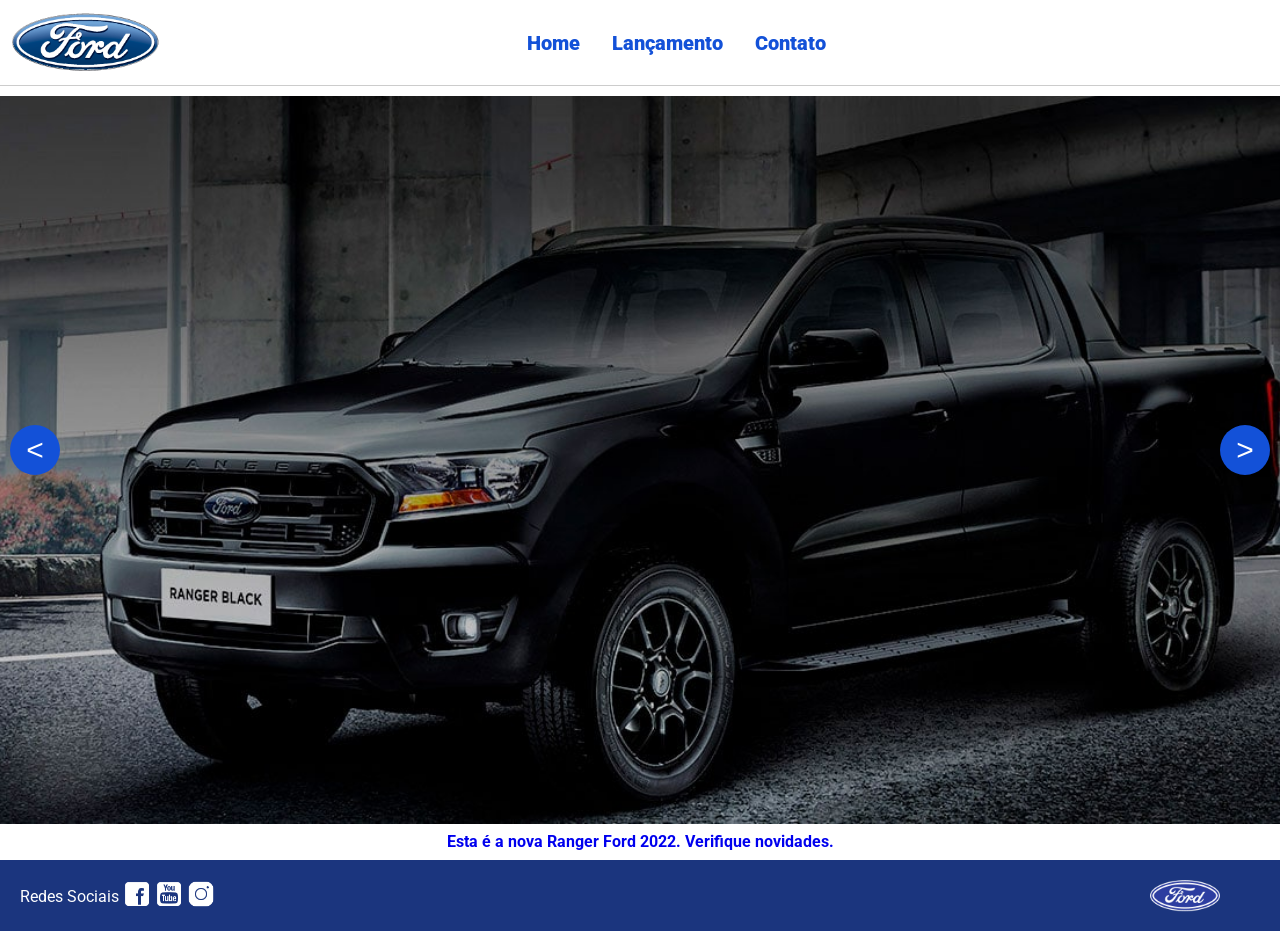
<file: Javascript_Sprint1-main/index.html>
<!DOCTYPE html>
<html lang="pt-br">
<head>
    <meta charset="UTF-8">
    <meta http-equiv="X-UA-Compatible" content="IE=edge">
    <meta name="viewport" content="width=device-width, initial-scale=1.0">
    <title>Ford</title>    
    <link href="css/reset.css" rel="stylesheet">
    <link href="css/style.css" rel="stylesheet">
    
</head>
<body>
    <header>       
        <div>
            <img src="img/logo-ford-256.png" width="150" class="logo" />
        </div>
        <nav>
            <ul>
                <li>
                    <a href="index.html">Home</a>
                </li>
                <li>
                    <a href="lancamento.html">Lançamento</a>
                </li>
                <li>
                    <a href="contato.html">Contato</a>
                </li>
            </ul>
        </nav>

    </header>
    <main>

        <button id="avance_btn"> > </button>
        <div id="carousel"></div>
        <button id="volte_btn"> < </button>

        <div id="carousel-title"></div>
        <script src="js/carousel.js"></script>

        <script>
             //insert each image on carousel
            carouselArr.push(new Carousel("imagem_1.jpg","Esta é a nova Ranger Ford 2022. Verifique novidades.","lancamento.html"));
            carouselArr.push(new Carousel("imagem_2.jpg","Ford a nossa história","#"));
            carouselArr.push(new Carousel("imagem_3.jpg","Nova Ford Bronco Sport 2022","lancamento.html"));
            Carousel.Start(carouselArr);
        </script>
    </main>
    <footer>
        <nav id="social">
            <ul>
                <li><span class="redesociais">Redes Sociais</span></li>
                <li><a href="#" title="Facebook"><img src="img/facebook-50.png"></a></li>
                <li><a href="#" title="YouTube"><img src="img/youtube-squared-50.png"></a></li>
                <li><a href="#" title="Instagram"><img src="img/instagram-logo-50.png"></a></li>
            </ul>
        </nav>
        <div>
           <img src="img/ford-96.png" width="70"  />
        </div>
    </footer>    
</body>
</html>
</file>
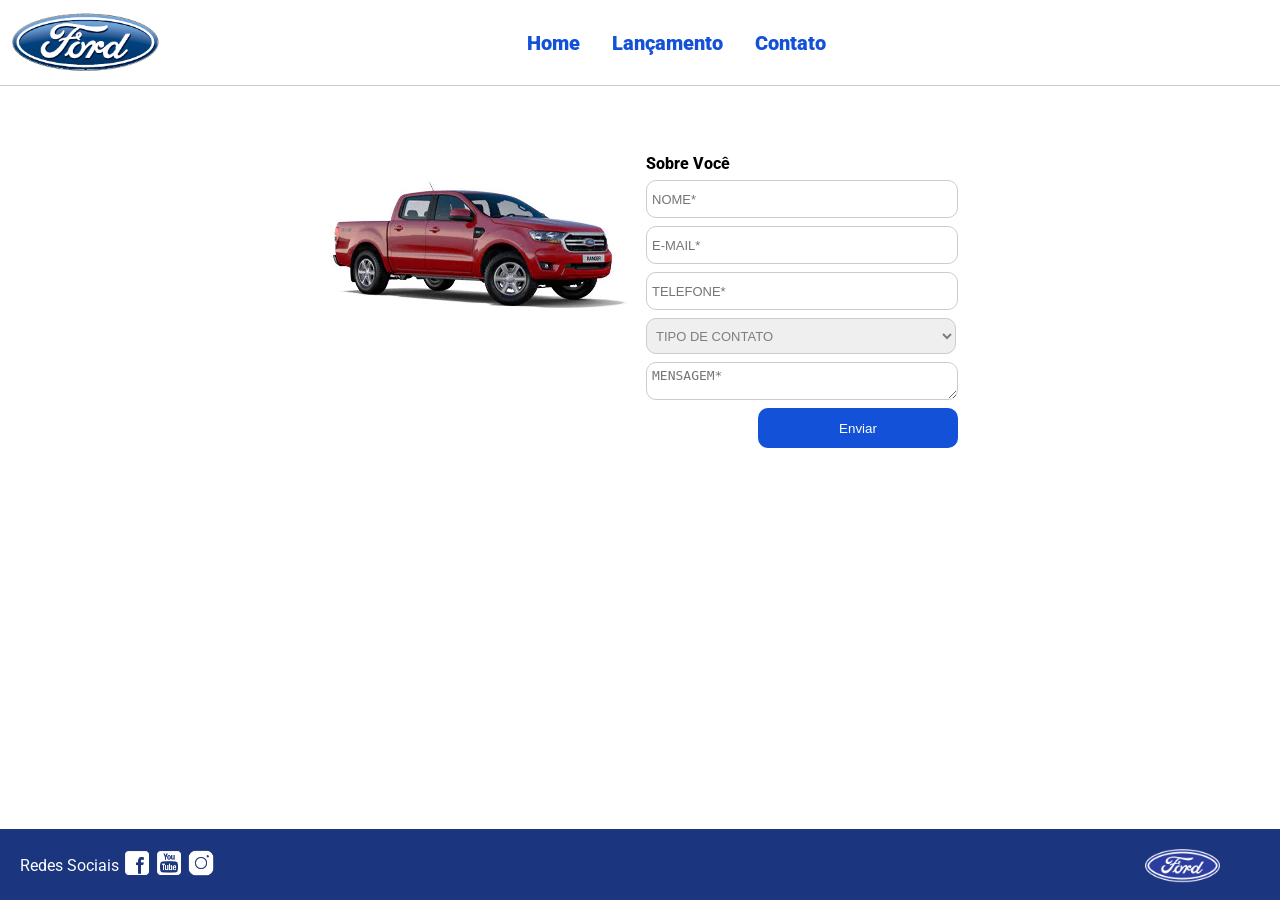
<file: Javascript_Sprint1-main/contato.html>
<!DOCTYPE html>
<html lang="pt-br">
<head>
    <meta charset="UTF-8">
    <meta http-equiv="X-UA-Compatible" content="IE=edge">
    <meta name="viewport" content="width=device-width, initial-scale=1.0">
    <title>Ford</title>    
    <link href="css/reset.css" rel="stylesheet">
    <link href="css/style.css" rel="stylesheet">
    <link href="css/form.css" rel="stylesheet">
    <script src="js/form.js"></script>
</head>
<body>
    <header>       
        <div>
            <img src="img/logo-ford-256.png" width="150" class="logo" alt="Logo Ford" />
        </div>
        <nav>
            <ul>
                <li><a href="index.html">Home</a></li>
                <li><a href="lancamento.html">Lançamento</a></li>
                <li><a href="contato.html">Contato</a></li>
            </ul>
        </nav>
    </header>
    
    <main>
        <div class="forms">
            <div>
                <img src="img/xls 2.2 diesel.jpg" alt="Ford Ranger XLS 2.2 Diesel">
            </div>
            <div>
                <h2 class="titulo">Sobre Você</h2>
                <!-- Adicionado return false para o JS tratar o envio sem recarregar a página -->
                <form onsubmit="Post(this); return false;">
                    <input type="text" name="nome" placeholder="NOME*" class="fordform" required>
                    <!-- Alterado para type="email" para validação nativa do navegador -->
                    <input type="email" name="email" placeholder="E-MAIL*" class="fordform" required>
                    <!-- Alterado para type="tel" para melhor usabilidade mobile -->
                    <input type="tel" name="telefone" placeholder="TELEFONE*" class="fordform" required>
                    
                    <select name="contato" class="fordform" required>
                        <!-- Adicionado value="" e disabled para obrigar a escolha de uma opção válida -->
                        <option value="" disabled selected>TIPO DE CONTATO</option>
                        <option value="elogio">ELOGIO</option>
                        <option value="reclamacao">RECLAMAÇÃO</option>
                        <option value="solicitacao">SOLICITAÇÃO</option>
                    </select>

                    <!-- Padronizado o name para minúsculo (mensagem) -->
                    <textarea name="mensagem" placeholder="MENSAGEM*" class="fordform" required></textarea>
                    <button type="submit">Enviar</button>
                </form>
            </div>
        </div>
    </main>
    
    <footer>
        <nav id="social">
            <ul>
                <li><span class="redesociais">Redes Sociais</span></li>
                <li><a href="#" title="Facebook"><img src="img/facebook-50.png" alt="Facebook"></a></li>
                <li><a href="#" title="YouTube"><img src="img/youtube-squared-50.png" alt="YouTube"></a></li>
                <li><a href="#" title="Instagram"><img src="img/instagram-logo-50.png" alt="Instagram"></a></li>
            </ul>
        </nav>
        <div>
           <img src="img/ford-96.png" width="75" alt="Logo Ford Rodapé" />
        </div>
    </footer>    
</body>
</html>
</file>
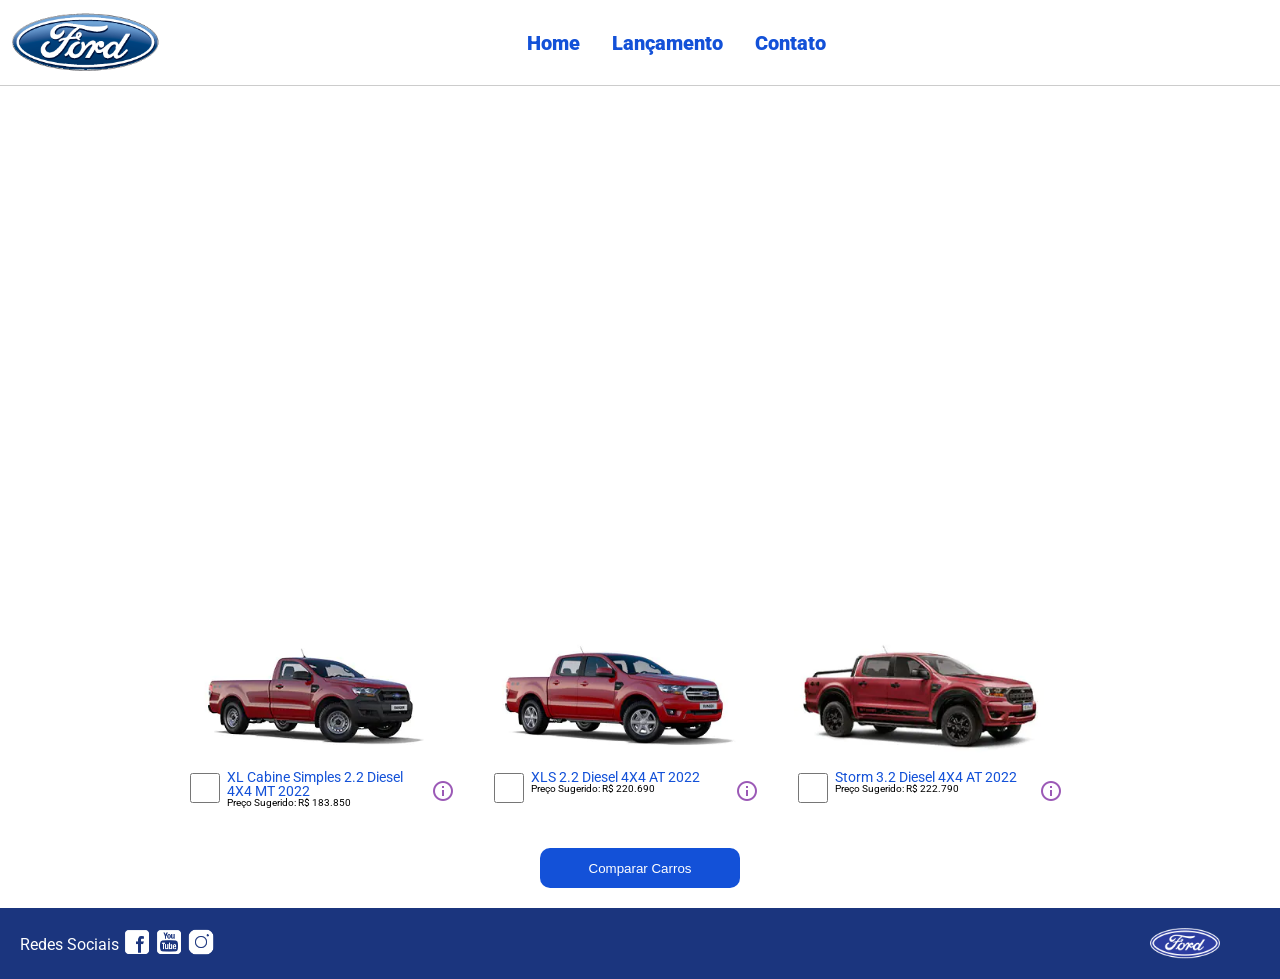
<file: Javascript_Sprint1-main/lancamento.html>
<!DOCTYPE html>
<html lang="pt-br">
<head>
    <meta charset="UTF-8">
    <meta http-equiv="X-UA-Compatible" content="IE=edge">
    <meta name="viewport" content="width=device-width, initial-scale=1.0">
    <title>Ford</title>    
    <link href="css/reset.css" rel="stylesheet">
    <link href="css/style.css" rel="stylesheet">
    <link href="css/lancamento.css" rel="stylesheet">
    <script src="js/compare.js"></script>
</head>
<body>
    <header>       
        <div>
            <img src="img/logo-ford-256.png" width="150" class="logo" />
        </div>
        <nav>
            <ul>
                <li>
                    <a href="index.html">Home</a>
                </li>
                <li>
                    <a href="lancamento.html">Lançamento</a>
                </li>
                <li>
                    <a href="contato.html">Contato</a>
                </li>
            </ul>
        </nav>

    </header>
    <main>
        <div>
            <iframe style = "display: block; margin-bottom: 30px; margin-left: auto; margin-right: auto; width: 100%;
            height: 500px;" src="https://www.youtube-nocookie.com/embed/vQsryuNmsL0?controls=0&autoplay=1&modestbranding=0&loop=1&mute=1&rel=0&hd=1" title="YouTube video player" frameborder="0" allow="accelerometer; autoplay; clipboard-write; encrypted-media; gyroscope; picture-in-picture" allowfullscreen></iframe>
        </div>
        <div>
            <ul class="modelcars">
                <li> 
                    <img src="img/XL Cabine.jpg" class="photocar">
                    <div class="infocar">
                        <div>
                            <input type="checkbox" value="car1" class="checkbox" onchange="SetCarToCompare(this, new Car('XL Cabine Simples 2.2 Diesel 4X4 MT 2022', 183850, 511, 1821, 232, 1234, 2.2, 160, 1420, 'Aço Estampado 16', 'img/XL Cabine.jpg'));">
                        </div>
                        <div class="info">
                            <span class="textmodel">XL Cabine Simples 2.2 Diesel 4X4 MT 2022</span>
                            <span class="textprice">Preço Sugerido: R$ 183.850</span>
                        </div>
                        <div>
                            <img src="img/info.png">
                        </div>
                    </div>
                </li>
                <li>
                    <img src="img/xls 2.2 diesel.jpg" class="photocar">
                    <div class="infocar">
                        <div>
                            <input type="checkbox" value="car1" class="checkbox" onchange="SetCarToCompare(this, new Car('XLS 2.2 Diesel 4X4 AT 2022', 220690, 511, 1821, 232, 1076, 2.2, 160, 1180, 'Aço Estampado 16', 'img/xls 2.2 diesel.jpg'));">
                        </div>
                        <div class="info">
                            <span class="textmodel">XLS 2.2 Diesel 4X4 AT 2022</span>
                            <span class="textprice">Preço Sugerido: R$ 220.690</span>
                        </div>
                        <div>
                            <img src="img/info.png">
                        </div>
                    </div>
                </li>
                <li>
                    <img src="img/storm.jpg" class="photocar">
                    <div class="infocar">
                        <div>
                            <input type="checkbox" value="car1" class="checkbox" onchange="SetCarToCompare(this, new Car('Storm 3.2 Diesel 4X4 AT 2022', 222790, 511, 1821, 232, 1040, 3.2, 200, 1180, 'Liga Leve 17', 'img/storm.jpg'));">
                        </div>
                        <div class="info">
                            <span class="textmodel">Storm 3.2 Diesel 4X4 AT 2022</span>
                            <span class="textprice">Preço Sugerido: R$ 222.790</span>
                        </div>
                        <div>
                            <img src="img/info.png">
                        </div>
                    </div>
                </li>
            </ul>
        </div>
        <div style="text-align: center;padding-bottom: 20px;">
            <button type="button" style="height: 40px; width: 200px;" onclick="ShowCompare()">Comparar Carros</button>
        </div> 
    </main>
    <footer>
        <nav id="social">
            <ul>
                <li><span class="redesociais">Redes Sociais</span></li>
                <li><a href="#" title="Facebook"><img src="img/facebook-50.png"></a></li>
                <li><a href="#" title="YouTube"><img src="img/youtube-squared-50.png"></a></li>
                <li><a href="#" title="Instagram"><img src="img/instagram-logo-50.png"></a></li>
            </ul>
        </nav>
        <div>
           <img src="img/ford-96.png" width="70"  />
        </div>
    </footer> 
    <div id="compare">
        <table>
            <tbody>
            <tr >
            <td>&nbsp;</td>
            <td id="compare_image_0"></td>
            <td id="compare_image_1"></td>
            </tr>
            <tr >
            <td>Modelo</td>
            <td id="compare_modelo_0"></td>
            <td id="compare_modelo_1"></td>
            </tr>
            <tr >
            <td>Altura da ca&ccedil;amba (mm)</td>
            <td id="compare_alturacacamba_0"></td>
            <td id="compare_alturacacamba_1"></td>
            </tr>
            <tr >
            <td >Altura do ve&iacute;culo (mm)</td>
            <td id="compare_alturaveiculo_0"></td>
            <td id="compare_alturaveiculo_1"></td>
            </tr>
            <tr>
            <td>Altura livre do solo (mm)</td>
            <td id="compare_alturasolo_0"></td>
            <td id="compare_alturasolo_1"></td>
            </tr>
            <tr >
            <td >Capacidade de carga (Kg)</td>
            <td id="compare_capacidadecarga_0"></td>
            <td id="compare_capacidadecarga_1"></td>
            </tr>
            <tr >
            <td >Motor</td>
            <td id="compare_motor_0"></td>
            <td id="compare_motor_1"></td>
            </tr>
            <tr >
            <td >Pot&ecirc;ncia (cv)</td>
            <td id="compare_potencia_0"></td>
            <td id="compare_potencia_1"></td>
            </tr>
            <tr >
            <td >Volume de ca&ccedil;amba (L)</td>
            <td id="compare_volumecacamba_0"></td>
            <td id="compare_volumecacamba_1"></td>
            </tr>
            <tr >
            <td >Roda</td>
            <td id="compare_roda_0"></td>
            <td id="compare_roda_1"></td>
            </tr>
            <tr >
            <td >Pre&ccedil;o</td>
            <td id="compare_preco_0"></td>
            <td id="compare_preco_1"></td>
            </tr>
            </tbody>
            
        </table>
        <div style="text-align: center;padding-bottom: 20px;">
            <button type="button" style="height: 40px; width: 200px;" onclick="HideCompare()">Fechar</button>
        </div> 
    </div>   
</body>
</html>
</file>
<file: Javascript_Sprint1-main/css/style.css>
@import url('https://fonts.googleapis.com/css2?family=Roboto:wght@300&display=swap');

body {
    background: #FFFFFF;
    height: 100%;
    font-family: 'Roboto', sans-serif;
}

html {
    height: 100%;
}

div#carousel {
    height: 95vh;
    width: 100%;
    max-height: 728px;
    -webkit-transition: all .3s ease-in-out;
    -moz-transition: all .3s ease-in-out;
    transition: all .3s ease-in-out;
}


div#carousel-title a {
    text-decoration: none;
}

div#carousel-title  {
    display: block;
    text-align: center;
    margin-top: 10px;
    margin-bottom: 10px;
    font-weight: bold;
}

header ul {
    text-align: center;
    margin-left: auto;
    margin-right: auto;
    display: block;
}

ul {
	display: inline-block;
}

header {
    background: #FFFFFF;
    border-bottom: 1px solid #ccc;
    margin-bottom: 10px;
    padding: 10px;
}

header div {
    display: inline;
    vertical-align: middle;
}

header nav {
    display: inline-block;
    vertical-align: middle;
    width: 80vw;
}

header nav a {
    color: #1351d8;
    font-size: 20px;
    text-decoration: none;
    font-weight: 900;
    margin-left: 14px;
    margin-right: 14px;
}

header nav a:hover {
    color: #1b357e;
    text-decoration: none;
    font-weight: 900;
}

nav li {
    display: inline;
    list-style: none;
}

main {
    min-height: calc(100% - 167px);
}

nav#social {
    display: inline;
    width: 80%;
}

nav#social ul img {
    width: 28px;
}

span.redesociais {
    color: #ffffff;
    vertical-align: super;
}

footer {
    background: #1B357E;
    padding: 20px;
}

footer div {
    display: inline;
    float: right;
    margin-right: 40px;
}

button:hover {
    background: #1b357e;
}
button {
    background: #1351d8;
    color: #fff;
    border: 0px;
    border-radius: 10px;
}

#avance_btn, 
#volte_btn {
    position: absolute;
    top: 50%;
    transform: translateY(-50%);
    width: 50px;
    height: 50px;
    border-radius: 50%;
    border: none;
    cursor: pointer;
    font-size: 30px;
    background: #1351d8;
    z-index: 10;
}

#avance_btn {
    right: 10px;
}

#volte_btn {
    left: 10px;
}
</file>
<file: Javascript_Sprint1-main/css/form.css>
.fordform {
    display: block;
    width: 300px;
    border: 1px solid #cccccc;
    border-radius: 10px;
    height: 26px;
    margin: 8px;
    font-size: 13px;
    padding: 5px;
}

select.fordform {
    width: 310px;
    height: 36px;
    color: #807d7d;
}

input:focus-visible {
    outline: none;
}

select:focus-visible {
    outline: none;
}

main div {
    display: inline-block;
    vertical-align: top;
    text-align: left;
    padding-top: 30px;
    padding-bottom: 30px;
}

.forms {
    display: block;
    text-align: center;
}

h2 {
    text-align: left;
    font-weight: 800;
}


button {
    width: 200px;
    height: 40px;
    margin-right: 8px;
    float: right;
}

.titulo {
    margin-left: 8px;
}
</file>
<file: Javascript_Sprint1-main/css/lancamento.css>
ul.modelcars {
    display: block;
    text-align: center;
    margin-bottom: 40px;
}

ul.modelcars li {
    display: inline-block;
    text-align: left;
    width: 300px;
    vertical-align: top;
}

img.photocar {
    display: block;
    width: 250px;
}

.checkbox {
    width: 30px;
    height: 30px;
    border: 1px solid #1b357e;
}

.infocar div {
    display: inline-block;
}

.info {
    width: 200px;
    vertical-align: top;
}

.textmodel {
    display: block;
    text-align: left;
    font-size: 14px;
    color: #1351d8;
    
}
.textprice {
    display: block;
    text-align: left;
    font-size: 10px;
}

table {
    border-collapse: collapse;
    width: 80%;
    margin-left: auto;
    margin-right: auto;
    margin-top: 2vh;
    margin-bottom: 10px;
  }
  
  th, td {
    text-align: left;
    padding: 8px;
  }

  td:nth-child(1) {  
    font-weight: 700;
    width: 40%;
  }

  tr:nth-child(even) {background-color: #f2f2f2;}

div#compare {
    position: absolute;
    display: none;
    width: 50vw;
    max-width: 800px;
    min-width: 400px;
    height: 80vh;
    max-height: 700px;
    min-height: 350px;
    background: #fff;
    top: calc(100vh - 80%);
    left: 25vw;
    border-radius: 10px;
    padding: 10px;
    -webkit-box-shadow: 1px 1px 6px 0px rgb(0 0 0 / 34%);
    box-shadow: 1px 1px 6px 0px rgb(0 0 0 / 34%);
}
</file>
